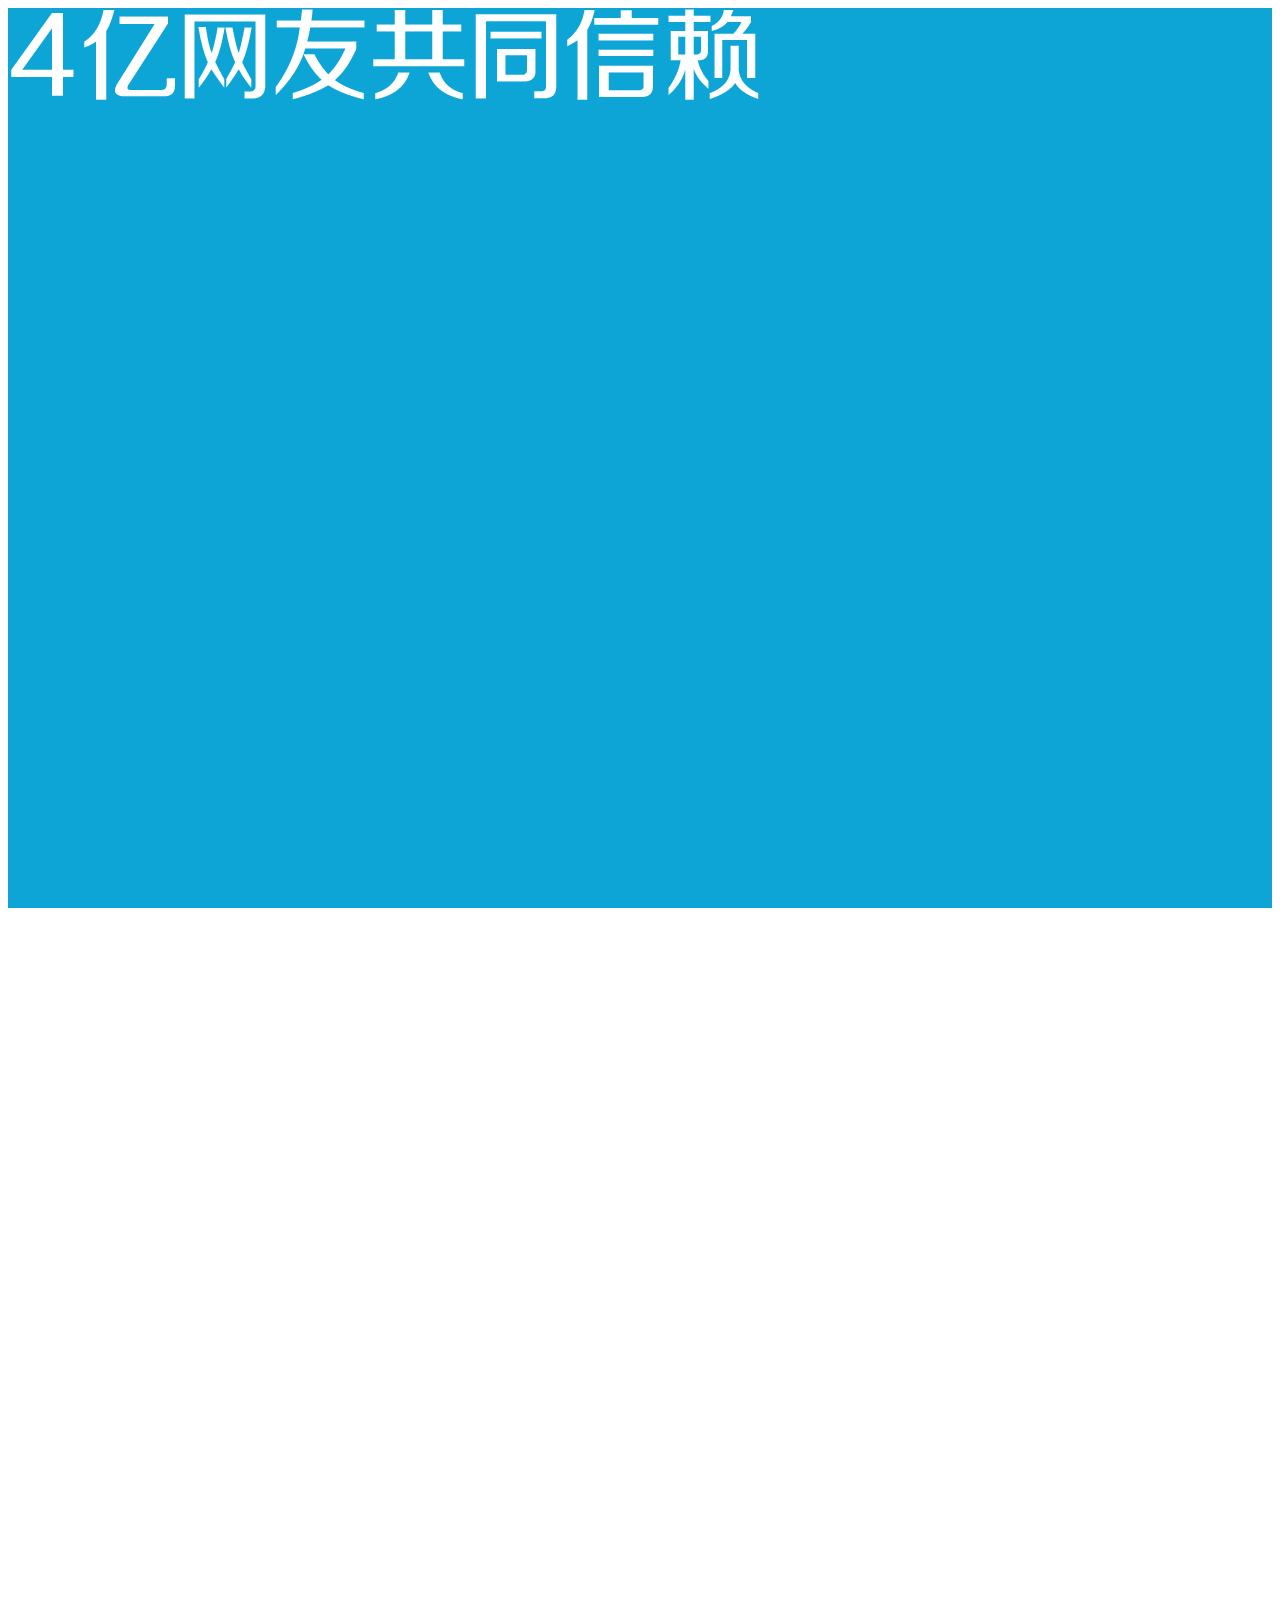
<file: index.html>
<!DOCTYPE html>
<html lang="en">
<head>
	<meta charset="UTF-8">
	<title>360</title>
	<link rel="stylesheet" href="./css/main.css">
</head>
<body>
	<div id="fullpage">
		<!-- 第一屏 -->
		<div class="section first">
			<!-- LOGO -->
			<div class="logo"></div>
			<!-- 文字 -->
			<div class="text">
				<img src="./images/text_1.png" alt="">
				<img src="./images/text_2.png" alt="">
				<img src="./images/text_3.png" alt="">
				<img src="./images/text_4.png" alt="">
				<img src="./images/text_5.png" alt="">
				<img src="./images/text_6.png" alt="">
				<img src="./images/text_7.png" alt="">
				<img src="./images/text_8.png" alt="">
			</div>
			<!-- 信息 -->
			<div class="info"></div>
		</div>
		<!-- 第二屏 -->
		<div class="section second">
			<!-- 盾牌 -->
			<div class="shield">
				<img src="./images/shield_1.png" alt="">
				<img src="./images/shield_2.png" alt="">
				<img src="./images/shield_3.png" alt="">
				<img src="./images/shield_4.png" alt="">
				<img src="./images/shield_5.png" alt="">
				<img src="./images/shield_6.png" alt="">
				<img src="./images/shield_7.png" alt="">
				<img src="./images/shield_8.png" alt="">
				<img src="./images/shield_9.png" alt="">
			</div>
			<!-- 信息 -->
			<div class="info"></div>
		</div>
		<!-- 第三屏 -->
		<div class="section third">
			<!-- 信息 -->
			<div class="info"></div>
			<!-- 圆环 -->
			<div class="circle"></div>
			<!-- 火箭 -->
			<div class="rocket"></div>
		</div>
		<!-- 第四屏 -->
		<div class="section fourth">
			<!-- 搜索 -->
			<div class="search">
				<div class="key"></div>
				<div class="input"></div>
				<div class="wrap">
					<div class="result"></div>
				</div>
			</div>
			<!-- 信息 -->
			<div class="info"></div>
		</div>
		<!-- 第五屏 -->
		<div class="section fifth">
			<!-- 信息 -->
			<div class="info"></div>
			<!-- 浏览器 -->
			<div class="broswer">
				<!-- 四边框 -->
				<div class="leftline"></div>
				<div class="topline"></div>
				<div class="rightline"></div>
				<div class="bottomline"></div>
				<!-- 工具栏 -->
				<div class="toolbar"></div>
				<!-- 边框盒子 -->
				<div class="box">
					<span></span>
				</div>
				<div class="line"></div>
				<!-- 其它 -->
				<div class="extra"></div>
			</div>
		</div>
	</div>
	<script src="./js/jquery.min.js"></script>
	<script src="./js/jquery.fullPage.min.js"></script>
	<script>
		$('#fullpage').fullpage({
			// 设置背景色
			sectionsColor : ['#0da5d6', '#2AB561', '#DE8910', '#16BA9D', '#0DA5D6'],
			afterLoad: function (anchorLink, index) {
				$('.section').removeClass('current');
				// 延时100毫秒执行
				setTimeout(function () {
					$('.section').eq(index - 1).addClass('current');
				}, 100);
			}
		});
	</script>
</body>
</html>
</file>
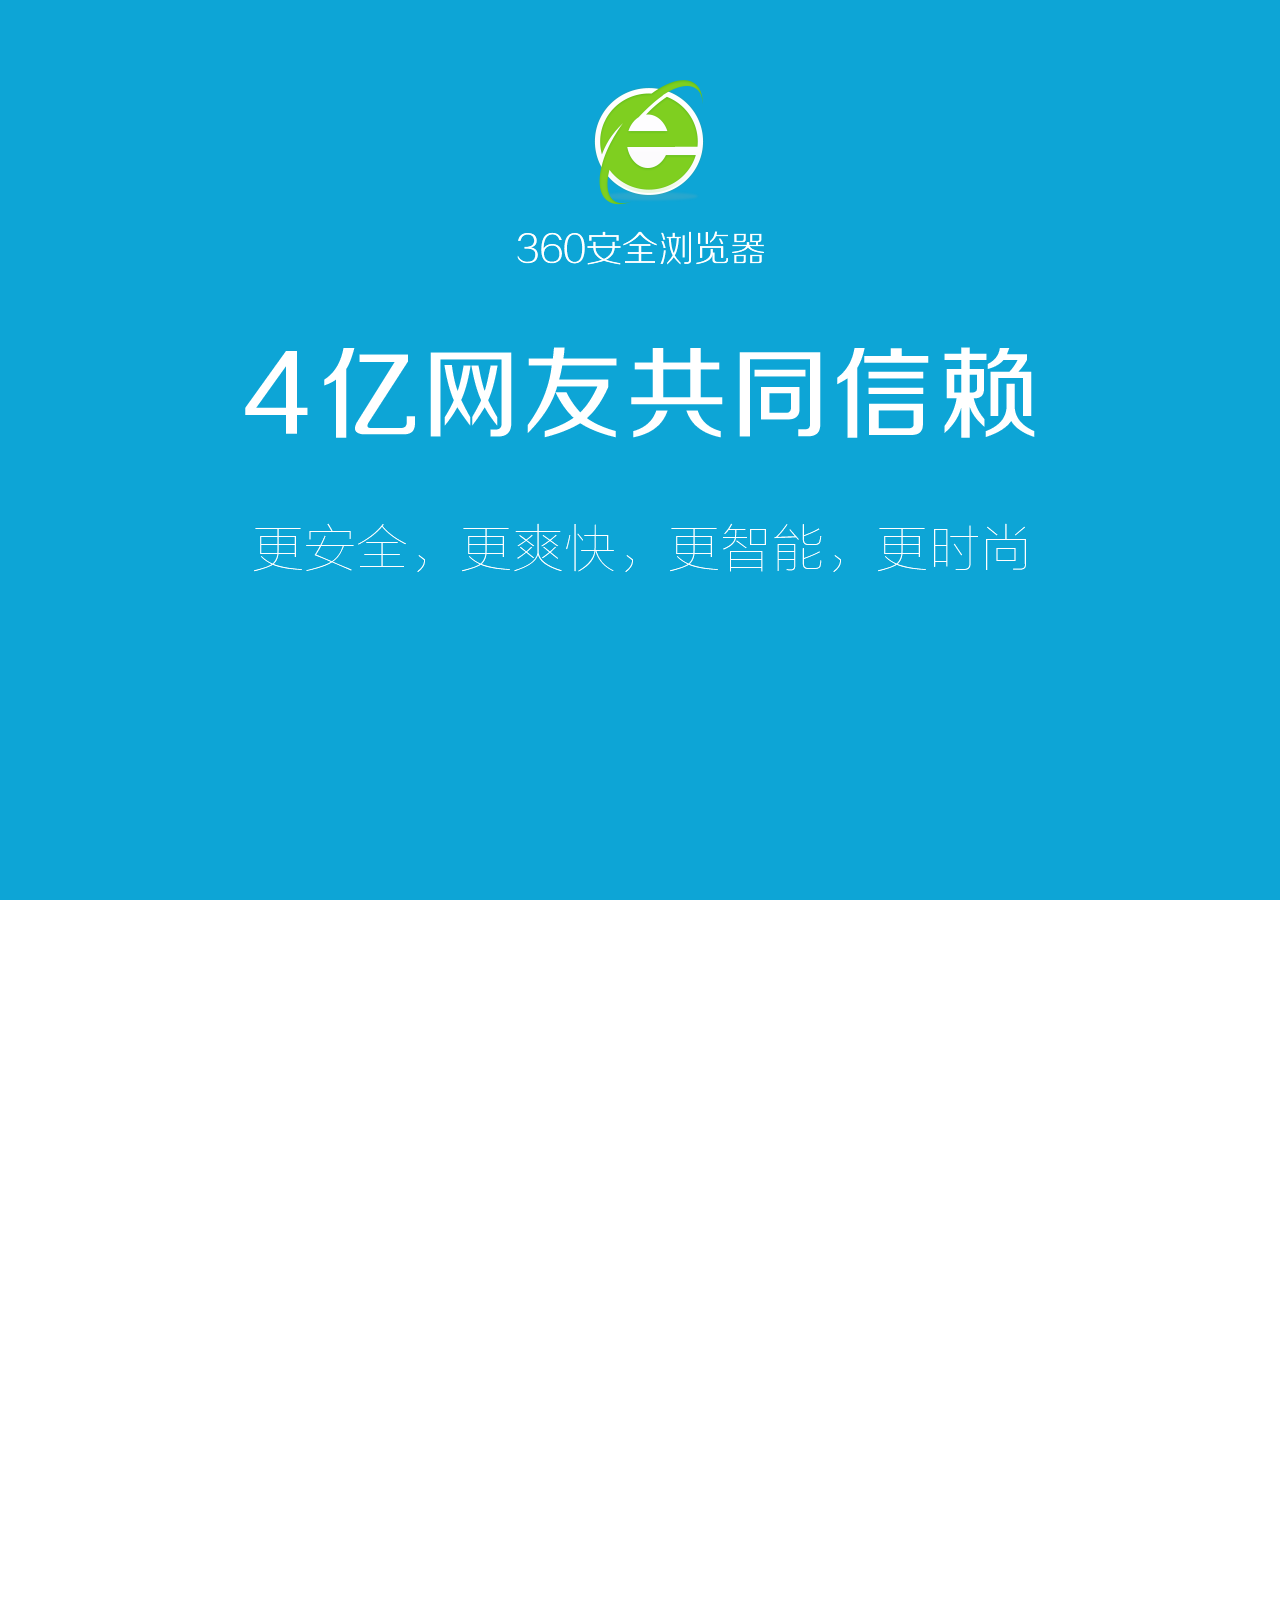
<file: 360.html>
<!DOCTYPE html>
<html lang="en">
<head>
    <meta charset="UTF-8">
    <title>Title</title>
    <!--使用到jQuery-->
    <script src="js/jquery.min.js"></script>
    <!--导入jQuery 的插件包-->
    <script src="js/jquery.fullPage.min.js"></script>

    <style>
            body{
                margin: 0;
                padding: 0;
            }

            .first{
                 padding-top: 80px;
            }

            .first .logo{
                 width: 100%;
                 background: url("images/logo.png") no-repeat center center;
                 height: 186px;
            }

            .first .text{
                    text-align: center;
                    margin: 80px 0;
            }

            .first img{
                 margin: 0 34px;
                 opacity: 0.1;
            }

            .first .info{
                     width: 100%;
                     background: url("images/info_1.png") no-repeat center center;
                     height: 49px;
            }


             /*第一屏动画

                我滚到第一屏，我就会给第一屏添加一个class属性值等于 current
             */

            .first.current img{
                   transition:all 1s linear;
                   margin: 0 3px;
                   opacity: 1;

            }
            /*第二屏。。*/
            .seconds>div{
                 display: flex;
                 justify-content: space-around;
                 align-items: center;
            }


            .seconds .shield{
                    width: 500px;

            }

            .seconds .info{
                 background: url("images/info_2.png");
                 height: 309px;
                 width: 635px;
            }

            .seconds .shield img:nth-child(1){
                    transform: rotate(45deg) translate(300px,300px);
            }
            .seconds .shield img:nth-child(2){
                transform: translate(200px,200px) rotate(45deg) ;

            }
            .seconds .shield img:nth-child(3){
                transform: translate(400px,340px) rotate(45deg) ;
            }


            /*第二屏动画*/
            .seconds.current .shield img{
                transition:all 1s linear;
                transform: translate(0px,0px) rotate(0deg) ;
            }

            /*第三屏*/
            .third{
                 position: relative;
                 overflow: hidden;
            }

            .third>div{
                display: flex;
                justify-content: space-around;
                align-items: center;
            }

            .third .info{
                 background: url("images/info_3.png");
                 width: 631px;
                 height: 278px;
            }

            .third .cricle{
                background: url("images/circle.png");
                width: 453px;
                height: 449px;
            }

            .third .rocket{
                background: url("images/rocket.png");
                width: 203px;
                height: 204px;
                position: absolute;
                left: 0;
                bottom: 0;
                transform:translate(200px,300px)
            }

            /*第三屏动画.*/
            .third.current .rocket{
                transition: all 1s linear;
                transform:translate(1040px,-240px)
            }

            /*第四屏..*/
            .fourth>div{
                 display: flex;
                 justify-content: space-around;
                 align-items: center;
            }

            .fourth .info{
                 background: url("images/info_4.png");
                 width: 612px;
                 height: 299px;
            }

            .fourth .search{
                 width: 529px;
                 height: 340px;
                 position: relative;
                 transform: translateX(-120%);
            }

            .fourth .search .toolbar{
                   background: url("images/search.png");
                   width: 529px;
                   height: 66px;

            }

            .fourth .key{
                 background: url("images/key.png");
                 width: 0px;
                 height: 22px;
                 position: absolute;
                 left: 20px;
                 top: 23px;
            }

            .fourth .wrap{
                 transform: translateY(-13px);
                 overflow: hidden;
            }

            .fourth .result{
                 transform:translateY(-100%);
                 background: url("images/result.png");
                 width: 529px;
                 height: 372px;
            }


            /*第四屏的动画效果..*/

            .fourth.current .search{
                transition:all 1s linear;
                transform: translateX(0);
            }

            .fourth.current .key{
                animation: mykey 1s steps(5) 1s forwards;
            }

            @keyframes mykey {
                    from{
                        width: 0px;
                    }to{
                        width: 99px;
                    }
            }

            .fourth.current .result{
                 transition:all 1s linear 2.3s;
                 transform: translateY(0);
            }

            /*第五屏*/
            .fifth{
                overflow: hidden;
            }

            .fifth>div{
                display: flex;
                flex-direction: column;
                align-items: center;
            }

            .fifth .info{
                 background: url("images/info_5.png");
                 width: 1077px;
                 height: 134px;
                 margin: 30px 0;
            }

            .fifth .browser{
                 background: url("images/toolbar.png") left top no-repeat;
                 width: 1004px;
                 flex: 1;
                 position: relative;
            }



            .fifth .left{
                 position: absolute;
                 left: 0;
                 width: 1px;
                 height: 100%;
                 background: #fff;
                 transform:translateY(-100%);
                 opacity: 0;
            }


            .fifth .right{
                position: absolute;
                right: 0;
                width: 1px;
                height: 100%;
                background: #fff;
                transform: translateY(100%);
                opacity: 0;
            }
            .fifth .top{
                position: absolute;
                left: 0;
                top:0;
                height: 1px;
                width: 100%;
                background: #fff;
                transform:translateX(100%);
                opacity: 0;
            }
            .fifth .bottom{
                position: absolute;
                left: 0;
                bottom: 0;
                height: 1px;
                width: 100%;
                background: #fff;

            }

            .fifth .toolbarline{
                 position: absolute;
                 height: 29px;
                 width: 0px;
                 left: 78px;
                 top: 29px;
                 border: 1px solid #fff;
                 border-radius: 2px;
                 opacity: 0;
            }


            .fifth .extra{
                  position: absolute;
                  right: 0;
                  bottom: 0;
                  background: url("images/extra.png");
                 width: 394px;
                  height: 29px;
            }


            .fifth .extraline{
                 height: 1px;
                 width: 100%;
                 background: #fff;
                 position: absolute;
                 bottom: 26px;
            }


            .fifth.current .left{
                transition:all 1s linear;
                transform:translateY(0);
                opacity: 1;
            }

            .fifth.current .right{
                transition:all 1s linear;
                transform:translateY(0);
                opacity: 1;
            }


            .fifth.current .top{
                 transition:all 1s linear;
                 opacity: 1;
                 transform: translateX(0);
            }

            .fifth.current .toolbarline{
                transition:all 1s linear 1s;
                opacity: 0.8;
                width: 912px;
            }



    </style>

</head>
<body>
        <!--因为我要用到jQuery 这个fullpage 插件
        jQuery 的这个插件要求每一屏必须有一个class 属性，它的值等于section
      然后jQuery 会根据这个section 去生成对应的html 代码.
        -->
        <div id="fullpage">
                <div class="section first">
                        <div class="logo"></div>
                        <div class="text">
                                <img src="images/text_1.png">
                                <img src="images/text_2.png">
                                <img src="images/text_3.png">
                                <img src="images/text_4.png">
                                <img src="images/text_5.png">
                                <img src="images/text_6.png">
                                <img src="images/text_7.png">
                                <img src="images/text_8.png">
                        </div>
                        <div class="info"></div>
                </div>
                <div class="section seconds">
                        <div class="shield">
                            <img src="images/shield_1.png">
                            <img src="images/shield_2.png">
                            <img src="images/shield_3.png">
                            <img src="images/shield_4.png">
                            <img src="images/shield_5.png">
                            <img src="images/shield_6.png">
                            <img src="images/shield_7.png">
                            <img src="images/shield_8.png">
                            <img src="images/shield_9.png">
                        </div>
                        <div class="info"></div>
                </div>
                <div class="section third">
                        <div class="info"></div>
                        <div class="cricle"></div>
                        <div class="rocket"></div>
                </div>
                <div class="section fourth">
                     <!--第四屏..-->
                    <div class="search">
                           <div class="toolbar"></div>
                           <div class="key"></div>
                           <div class="wrap">
                                <div class="result"></div>
                           </div>
                    </div>
                    <div class="info"></div>
                </div>
                <div class="section fifth">
                        <div class="info"></div>
                        <div class="browser">
                                <div class="toolbarline"></div>
                                <div class="left"></div>
                                <div class="top"></div>
                                <div class="right"></div>
                                <div class="bottom"></div>
                                <div class="extra"></div>
                            <div class="extraline"></div>
                        </div>

                </div>
        </div>

        <script>
                $(function(){
                     /*调用的是插件里面的方法，
                     * 不能在jQuery 的文档里面找到该方法.
                     *
                     * 这个是调用插件的方法
                     * 我需要往这个方法里面传递参数.
                     *
                     * 这个参数接受的是一个json
                     *
                     *
                     * */
                     $("#fullpage").fullpage({
                            /*我可以在这里定义每一屏的颜色*/
                         sectionsColor:['#0da5d6','#2AB561', '#DE8910', '#16BA9D', '#0DA5D6'],
                         /*有一个事件，当滚轮滚动的时候触发。*/
                         /*接受两个参数...
                         *
                         * index 是滚动当前的这一屏索引..
                         * */
                         afterLoad:function(afterlink,index){

                                /*假设我滚动到某一屏，我就给这个一屏添加一个class 属性值
                                * 然后我在样式里面可以定义这个class 对应的样式
                                * 然后一滚动到这个位置，我就这一屏添加class，
                                * 我假设在样式里面添加了样式，就可以来执行动画了.
                                * */
                                /*我把其它的current 给移除掉..*/
                                $(".section").removeClass("current");
                                //可以延迟给第一屏添加current
                                setTimeout(function(){
                                    $(".section").eq(index-1).addClass("current");
                                },100);
                         }
                     });
                })
        </script>
</body>
</html>
</file>
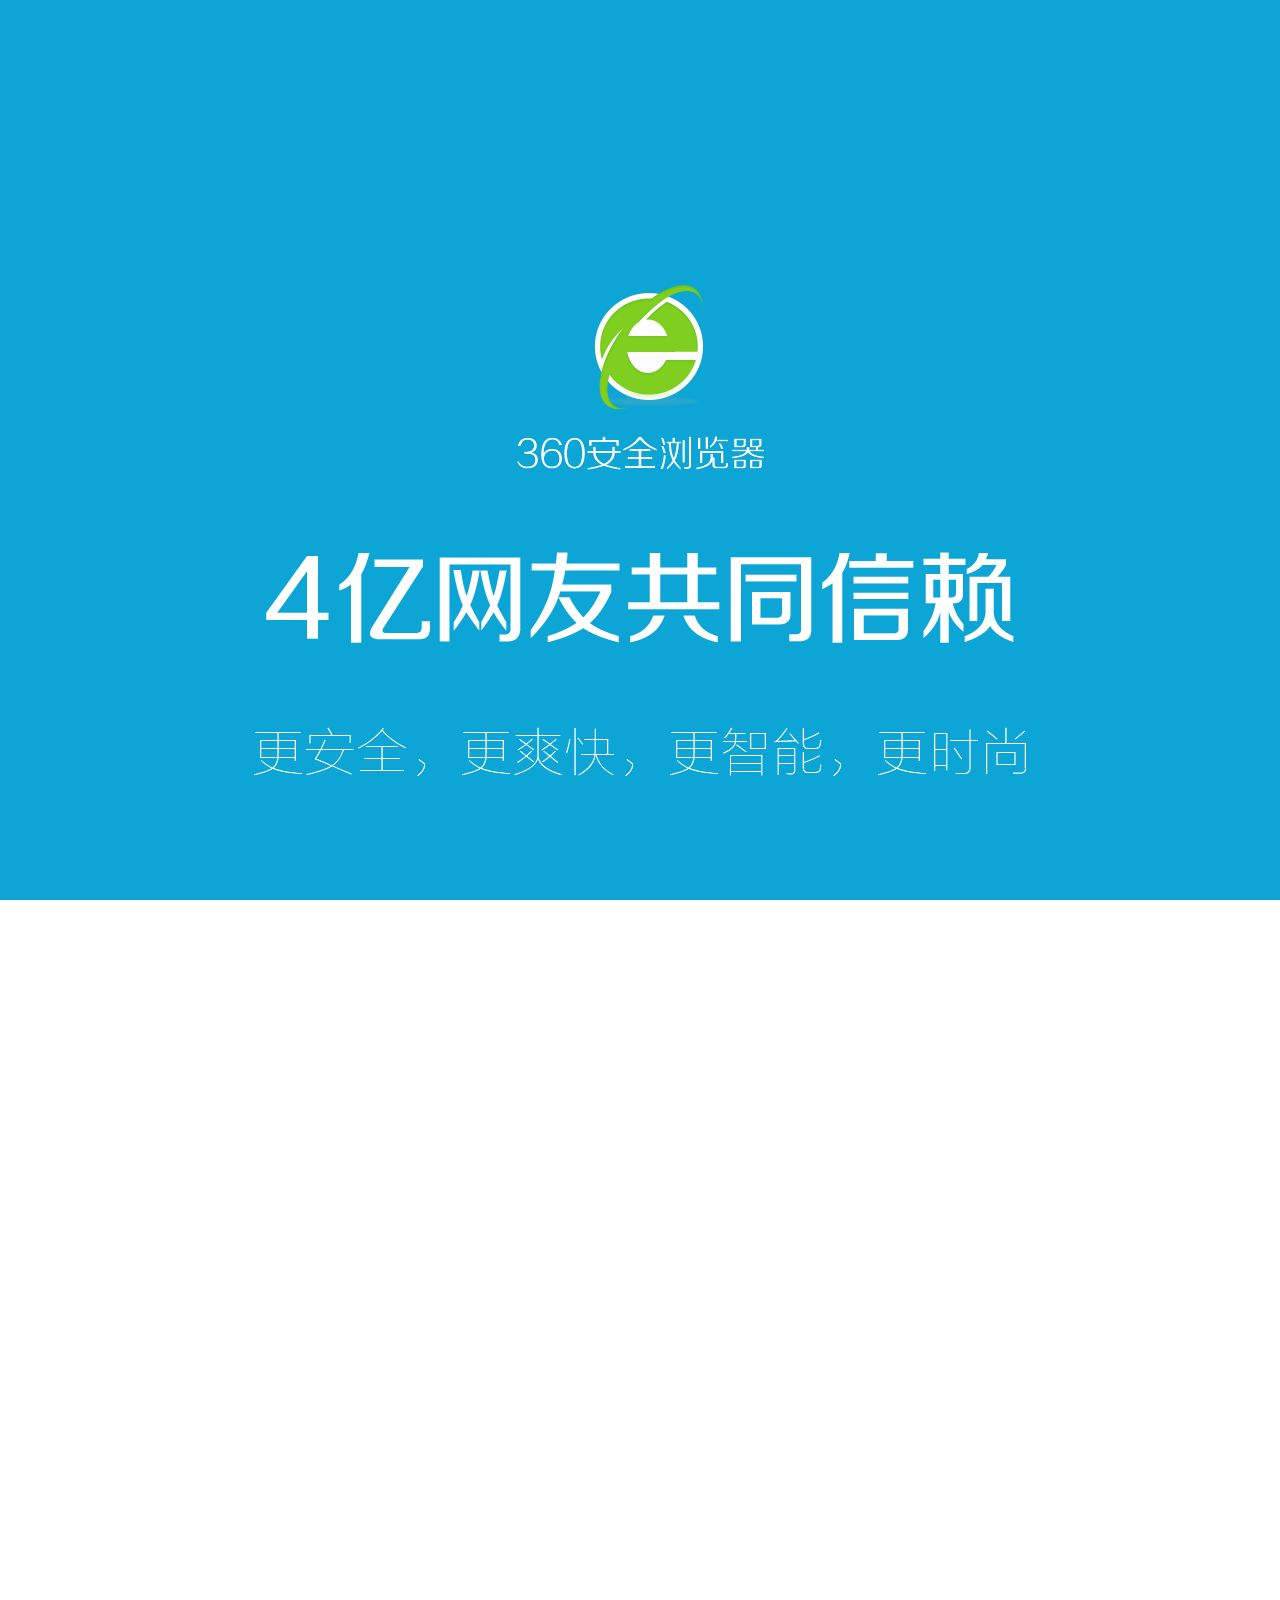
<file: 360index.html>
<!DOCTYPE html>
<html>
<head>
<meta charset="utf-8">
<meta http-equiv="X-UA-Compatible" content="IE=edge,chrome=1">
<title>360-css3</title>
<meta name="description" content="">
<meta name="keywords" content="">
<link href="css/jquery.fullPage.css" rel="stylesheet">
<link href="css/main.css" rel="stylesheet">

<script type="text/javascript" src="js/jquery-2.2.3.js"></script>
<script type="text/javascript" src="js/jquery.fullPage.js"></script>
</head>
<body>
    <div id="fullpage">
    	<div class="section p1">
    		<div class="logo"></div>
    		<div class="text">
    			<img src="images/text_1.png"/>
    			<img src="images/text_2.png"/>
    			<img src="images/text_3.png"/>
    			<img src="images/text_4.png"/>
    			<img src="images/text_5.png"/>
    			<img src="images/text_6.png"/>
    			<img src="images/text_7.png"/>
    			<img src="images/text_8.png"/>
    		</div>
    		<div class="info"></div>
    	</div>
    	<div class="section p2">
    		<div class="shiled">
    			<img src="images/shield_1.png"/>
    			<img src="images/shield_2.png"/>
    			<img src="images/shield_3.png"/>
    			<img src="images/shield_4.png"/>
    			<img src="images/shield_5.png"/>
    			<img src="images/shield_6.png"/>
    			<img src="images/shield_7.png"/>
    			<img src="images/shield_8.png"/>
    			<img src="images/shield_9.png"/>
    		</div>
    		<div class="info"></div>
    	</div>
    	<div class="section p3">
            <div class="info"></div> 
            <div class="circle"></div>
            <div class="rocket"></div>  
        </div>
    	<div class="section p4">
         <div class="serach">
            <div class="toolbar"></div>
            <div class="key"></div>
            <div class="wrap">
                <div class="result"></div>
            </div>
         </div>
         <div class="info"></div>   
        </div>
    	<div class="section p5">
            <div class="info"></div>
            <div class="browser">
                <div class="toolbar"></div>
                <div class="left"></div>
                <div class="top"></div>
                <div class="right"></div>
                <div class="bottom"></div>
                <div class="extraline"></div>
                <div class="extra"></div>
            </div>   
        </div>
    </div>
  <script type="text/javascript" src="js/index.js"></script>
</body>
</html>
</file>
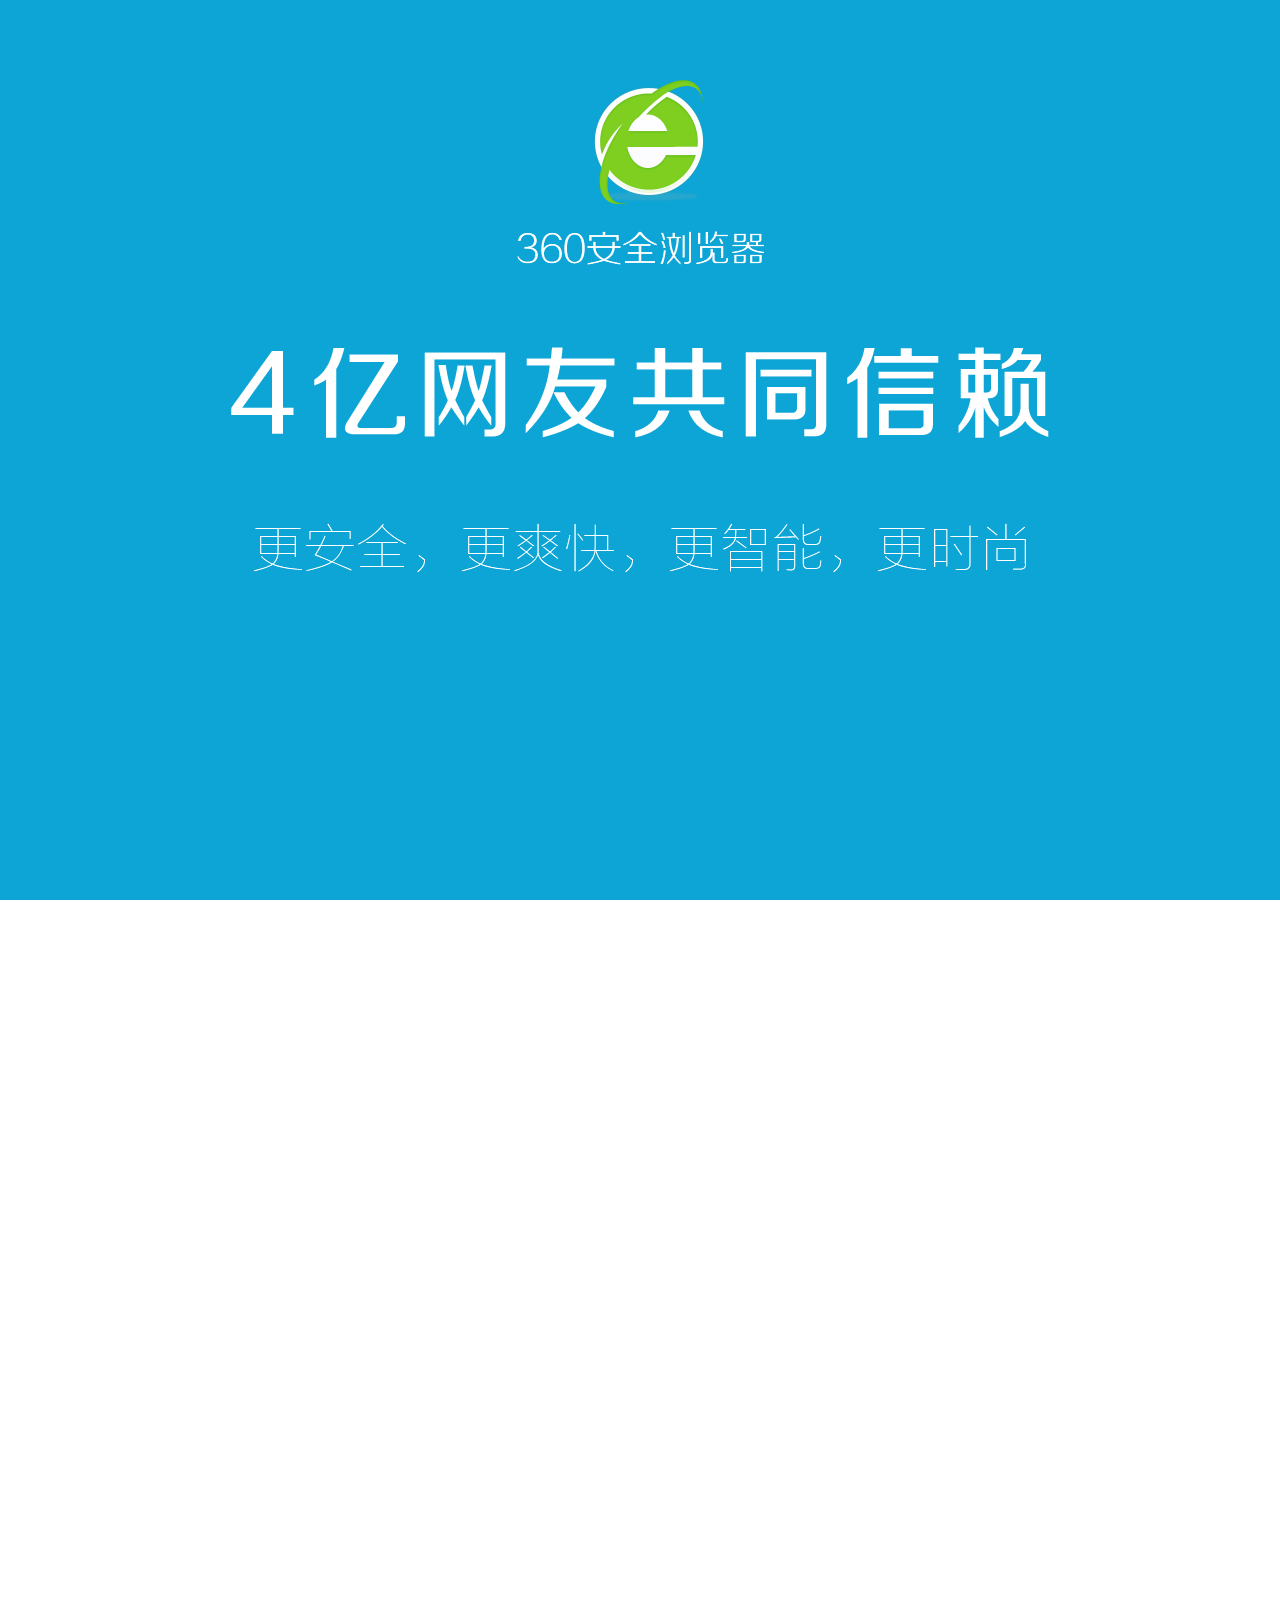
<file: copy.html>
<!DOCTYPE html>
<html lang="en">
<head>
    <meta charset="UTF-8">
    <title>360 案例</title>
    <script src="js/jquery.min.js"></script>
    <script src="js/jquery.fullPage.min.js"></script>
    <style>
            body{
                margin: 0;
                padding: 0;
            }
            /*第一屏*/
            .first{
                padding-top: 80px;
            }

            .first .logo{
                  width: 100%;
                  background-image: url("images/logo.png");
                  background-repeat: no-repeat;
                  height: 186px;
                  background-position: center center;
            }

            .first .text{
                text-align: center;
                margin: 80px 0px;
            }
            .first img{
                margin: 0px 34px;
                opacity: 0;
            }

            .first .info{
                 height: 49px;
                 width: 100%;
                 background: url("images/info_1.png") center center no-repeat;
            }

            /*第一屏动画.*/
            .first.current img{
                transition:all 1s linear;
                opacity: 1;
                margin: 0px 5px;
            }
            /*第二屏幕*/
            .seconds>div{
                 display: flex;
                 justify-content: space-around;
                 align-items: center;
            }

            .seconds{
                overflow: hidden;
            }

            .seconds .shield{
                 width: 500px;
            }
            .seconds .info{
                 background: url("images/info_2.png");
                 height: 309px;
                 width: 635px;
            }

            .seconds img:nth-child(1){
                 transform: translate(-100%,-100%) rotateZ(30deg);
            }

            .seconds img:nth-child(2){
                transform: translate(-100%,-100%) rotateZ(30deg);
            }
            .seconds img:nth-child(3){
                transform: translate(100%,100%) rotateZ(30deg);
            }
            .seconds img:nth-child(4){
                transform: translate(-100%,-100%) rotateZ(30deg);
            }
            .seconds img:nth-child(5){
                transform: translate(200%,200%) rotateZ(30deg);
            }
            .seconds img:nth-child(6){
                transform: translate(100%,100%) rotateZ(30deg);
            }
            .seconds img:nth-child(7){
                transform: translate(-80%,-90%) rotateZ(30deg);
            }
            .seconds img:nth-child(8){
                transform: translate(-100%,-100%) rotateZ(30deg);
            }
            .seconds img:nth-child(9){
                transform: translate(100%,100%) rotateZ(30deg);
            }
            /*第二屏动画*/
            .seconds.current img{
                transition:all 1s linear;
                transform: translate(0,0) rotateZ(0deg);
            }

            .third {
                position: relative;
                overflow: hidden;
            }

            /*第三屏*/
            .third>div{
                display: flex;
                justify-content: space-around;
                align-items: center;
            }

            .third .info{
                 width: 631px;
                 height: 278px;
                 background: url("images/info_3.png");
            }

            .third .cricle{
                 background: url("images/circle.png");
                 width: 453px;
                 height: 449px;
            }

            .third .rocket{
                 position: absolute;
                 bottom: 0;
                 background: url("images/rocket.png");
                 width: 203px;
                 height: 204px;
                 left: 0;
                 transform: translate(200px ,300px);
            }

            .third.current .rocket{
                transition:all 1s linear;
                transform: translate(960px ,-240px);
            }

            .fourth>div{
                display: flex;
                justify-content: space-around;
                align-items: center;
            }

            .fourth .info{
                 background: url("images/info_4.png");
                 width: 612px;
                 height: 299px;
            }

            .fourth .search{
                 width: 529px;
                 height: 340px;
                 position: relative;
                 transform: translateX(-120%);

            }
            .fourth .toolbar{
                 background: url("images/search.png");
                 width: 529px;
                 height: 66px;
            }
            .fourth .key{
                 position: absolute;
                 left: 20px;
                 top: 23px;
                 background: url("images/key.png");
                /* width: 99px;*/
                 width: 0px;
                 height: 22px;
            }

            .fourth .wrap{
                  width: 539px;
                  height: 372px;
                  transform: translateY(-14px);
                  overflow: hidden;
            }
            .fourth .result{
                 background: url("images/result.png");
                 width: 529px;
                 height: 372px;
                 transform: translateY(-100%);
            }

            /*第四屏动画.*/
            .fourth.current .search{
                  transition:all 1s linear;
                  transform:translateX(0);
            }

            .fourth.current .key{
                  animation: key 1s steps(5) 1 1.2s forwards;
            }

            .fourth.current .result{
                animation: beat 1s linear 1 2.2s forwards;
            }

            @keyframes key {
                  from{
                      width: 0px;
                  }
                  to{
                      width: 99px;
                  }
            }

            @keyframes beat {
                  from{
                        transform: translateY(-100%);
                  }to{
                        transform: translateY(0);
                  }
            }

            /*第五屏幕..*/
            .fifth>div{
                 display: flex;
                 flex-direction: column;
                 align-items: center;
            }

            .fifth .info{
                 background: url("images/info_5.png") no-repeat center center;
                 width: 1077px;
                 height: 134px;
                 margin: 30px 0;
            }

            .fifth .browser{
                 background: url("images/toolbar.png") left top no-repeat;
                 width: 1004px;
                 flex: 1;
                 position: relative;
            }

            .left{
                 position: absolute;
                 width: 1px;
                 height:100%;
                 left:0;
                 top: 0;
                 background: #fff;
                 transform: translateY(-100%);
            }
            .right{
                position: absolute;
                width: 1px;
                height:100%;
                right:0;
                top: 0;
                background: #fff;
                transform:translateY(100%);
            }
            .top{
                position: absolute;
                height: 1px;
                width:100%;
                top: 0;
                background: #fff;
            }
            .bottom{
                position: absolute;
                width: 100%;
                height:1px;
                bottom:0;
                background: #fff;
            }

            .extra{
                 position: absolute;
                 bottom: 0;
                 right: 0;
                 background: url("images/extra.png") no-repeat right bottom ;
                 width: 394px;
                 height: 29px;
            }

            .extra_line{
                 height: 1px;
                 position: absolute;
                 width: 100%;
                 bottom: 26px;
                 background: #fff;
            }

            .toolbarline{
                 width: 916px;
                 height: 29px;
                 position: absolute;
                 top: 29px;
                 border: 1px solid #fff;
                 left: 75px;
                 border-radius: 2px;
            }

            .fifth.current .left{
                 transition:all 1s linear;
                 transform:translateY(0);
            }

            .fifth.current .right{
                transition:all 1s linear;
                transform:translateY(0);
            }

    </style>
</head>
<body>
    <div id="fullpageId">
        <div class="section first">
              <div class="logo"></div>
              <div class="text">
                  <img src="images/text_1.png">
                  <img src="images/text_2.png">
                  <img src="images/text_3.png">
                  <img src="images/text_4.png">
                  <img src="images/text_5.png">
                  <img src="images/text_6.png">
                  <img src="images/text_7.png">
                  <img src="images/text_8.png">
              </div>
              <div class="info"></div>
        </div>
        <div class="section seconds">
              <div class="shield">
                  <img src="images/shield_1.png">
                  <img src="images/shield_2.png">
                  <img src="images/shield_3.png">
                  <img src="images/shield_4.png">
                  <img src="images/shield_5.png">
                  <img src="images/shield_6.png">
                  <img src="images/shield_7.png">
                  <img src="images/shield_8.png">
                  <img src="images/shield_9.png">
              </div>
              <div class="info"></div>
        </div>
        <div class="section third">
                <div class="info"></div>
                <div class="cricle"></div>
                <div class="rocket"></div>
        </div>
        <div class="section fourth">
                <div class="search">
                        <div class="key"></div>
                        <div class="toolbar"></div>
                        <div class="wrap">
                                <div class="result"></div>
                        </div>
                </div>
                <div class="info"></div>
        </div>
        <div class="section fifth">
                <div class="info"></div>
                <div class="browser">
                        <div class="toolbarline"></div>
                        <div class="left"></div>
                        <div class="right"></div>
                        <div class="top"></div>
                        <div class="bottom"></div>

                        <div class="extra_line"></div>
                        <div class="extra"></div>
                </div>
        </div>
    </div>
    <script>
            $(function(){
                    $("#fullpageId").fullpage({
                        sectionsColor : ['#0da5d6', '#2AB561', '#DE8910', '#16BA9D', '#0DA5D6'],
                        afterLoad: function (anchorLink, index) {
                            $('.section').removeClass('current');
                            // 延时100毫秒执行
                           setTimeout(function () {
                                $('.section').eq(index - 1).addClass('current');
                          }, 100);
                        }
                    })
            });
    </script>
</body>
</html>
</file>
<file: css/main.css>
@charset "UTF-8";#fullpage .p1{padding-top:80px}#fullpage .p1 .logo{background:url(../images/logo.png) no-repeat center;height:186px;width:100%;margin:0 auto}#fullpage .p1 .text{text-align:center;line-height:1;margin:80px 0}#fullpage .p1 .text img{opacity:0;margin:0 24px}#fullpage .p1 .info{background:url(../images/info_1.png) no-repeat center;height:49px}#fullpage .p1.current .text img{margin:0;opacity:1;-webkit-transition:all 3s ease-out .3s;-moz-transition:all 3s ease-out .3s;-ms-transition:all 3s ease-out .3s;-o-transition:all 3s ease-out .3s;transition:all 3s ease-out .3s}#fullpage .p2 div{display:flex;justify-content:space-around;align-items:center}#fullpage .p2 .shiled{width:500px;height:491px;flex-wrap:wrap}#fullpage .p2 .shiled img{flex-grow:1}#fullpage .p2 .shiled img:nth-child(1){transform:translate(300px,300px) rotate(45deg)}#fullpage .p2 .shiled img:nth-child(2){transform:translate(200px,200px) rotate(45deg)}#fullpage .p2 .shiled img:nth-child(3){transform:translate(400px,340px) rotate(45deg)}#fullpage .p2 .info{width:635px;background:url(../images/info_2.png) no-repeat center;height:309px}#fullpage .p2.current .shiled img:nth-child(1){-webkit-transition:all 1s linear 0s;-moz-transition:all 1s linear 0s;-ms-transition:all 1s linear 0s;-o-transition:all 1s linear 0s;transition:all 1s linear 0s;transform:translate(0,0) rotate(0)}#fullpage .p2.current .shiled img:nth-child(2){-webkit-transition:all 1s linear 0s;-moz-transition:all 1s linear 0s;-ms-transition:all 1s linear 0s;-o-transition:all 1s linear 0s;transition:all 1s linear 0s;transform:translate(0,0) rotate(0)}#fullpage .p2.current .shiled img:nth-child(3){-webkit-transition:all 1s linear 0s;-moz-transition:all 1s linear 0s;-ms-transition:all 1s linear 0s;-o-transition:all 1s linear 0s;transition:all 1s linear 0s;transform:translate(0,0) rotate(0)}#fullpage .p3>div{display:flex;justify-content:space-around;align-items:center}#fullpage .p3 .info{width:631px;height:278px;background:url(../images/info_3.png) no-repeat center}#fullpage .p3 .circle{width:453px;height:449px;background:url(../images/circle.png) no-repeat center}#fullpage .p3 .rocket{width:203px;height:204px;background:url(../images/rocket.png) no-repeat center;position:absolute;left:0;bottom:0;transform:translate(200px,300px) rotate(0)}#fullpage .p3.current .rocket{transform:translate(1040px,-240px) rotate(0);-webkit-transition:all 1s linear 0s;-moz-transition:all 1s linear 0s;-ms-transition:all 1s linear 0s;-o-transition:all 1s linear 0s;transition:all 1s linear 0s}#fullpage .p4>div{display:flex;justify-content:space-around;align-items:center}#fullpage .p4 .serach{width:529px;height:340px;position:relative;-webkit-transform:translateX(-120%);-moz-transform:translateX(-120%);-ms-transform:translateX(-120%);-o-transform:translateX(-120%);transform:translateX(-120%)}#fullpage .p4 .serach .toolbar{width:520px;height:66px;background:url(../images/search.png) no-repeat 0 0}#fullpage .p4 .serach .key{position:absolute;width:0;height:22px;top:23px;left:20px;background:url(../images/key.png) no-repeat 0 0}@keyframes myanimate{from{width:0}to{width:99px}}#fullpage .p4 .serach .wrap{overflow:hidden;-webkit-transform:translateY(-13px);-moz-transform:translateY(-13px);-ms-transform:translateY(-13px);-o-transform:translateY(-13px);transform:translateY(-13px)}#fullpage .p4 .serach .wrap .result{width:529px;height:372px;background:url(../images/result.png) no-repeat center;-webkit-transform:translateY(-100%);-moz-transform:translateY(-100%);-ms-transform:translateY(-100%);-o-transform:translateY(-100%);transform:translateY(-100%)}#fullpage .p4 .info{width:612px;height:299px;background:url(../images/info_4.png) no-repeat center}#fullpage .p4.current .serach{-webkit-transform:translateX(0);-moz-transform:translateX(0);-ms-transform:translateX(0);-o-transform:translateX(0);transform:translateX(0);-webkit-transition:all 1s linear 0s;-moz-transition:all 1s linear 0s;-ms-transition:all 1s linear 0s;-o-transition:all 1s linear 0s;transition:all 1s linear 0s}#fullpage .p4.current .serach .key{animation:myanimate 1s steps(5) 1s forwards}#fullpage .p4.current .serach .result{-webkit-transform:translateY(0);-moz-transform:translateY(0);-ms-transform:translateY(0);-o-transform:translateY(0);transform:translateY(0);-webkit-transition:all 1s linear 2.3s;-moz-transition:all 1s linear 2.3s;-ms-transition:all 1s linear 2.3s;-o-transition:all 1s linear 2.3s;transition:all 1s linear 2.3s}#fullpage .p5>div{display:flex;justify-content:space-around;align-items:center;flex-direction:column}#fullpage .p5 .info{width:1077px;height:134px;margin:30px auto;background:url(../images/info_5.png)}#fullpage .p5 .browser{width:1004px;position:relative;flex:1;background:url(../images/toolbar.png) no-repeat left top}#fullpage .p5 .browser .top{position:absolute;left:0;height:1px;width:100%;background-color:#fff;-webkit-transform:translateX(100%);-moz-transform:translateX(100%);-ms-transform:translateX(100%);-o-transform:translateX(100%);transform:translateX(100%);opacity:0}#fullpage .p5 .browser .right{position:absolute;right:0;height:100%;width:1px;background-color:#fff;-webkit-transform:translateY(100%);-moz-transform:translateY(100%);-ms-transform:translateY(100%);-o-transform:translateY(100%);transform:translateY(100%);opacity:0}#fullpage .p5 .browser .bottom{position:absolute;bottom:0;height:1px;width:100%;background-color:#fff}#fullpage .p5 .browser .left{position:absolute;left:0;height:100%;width:1px;background-color:#fff;-webkit-transform:translateY(-100%);-moz-transform:translateY(-100%);-ms-transform:translateY(-100%);-o-transform:translateY(-100%);transform:translateY(-100%);opacity:0}#fullpage .p5 .browser .toolbar{position:absolute;height:29px;width:0;border:1px solid #fff;left:78px;top:29px;border-radius:2px;opacity:0}#fullpage .p5 .browser .extra{position:absolute;right:0;bottom:0;background:url(../images/extra.png) no-repeat 0 0;width:394px;height:29px}#fullpage .p5 .browser .extraline{position:absolute;bottom:26px;width:100%;height:1px;background-color:#fff}#fullpage .p5.current .browser .top{-webkit-transform:translateX(0);-moz-transform:translateX(0);-ms-transform:translateX(0);-o-transform:translateX(0);transform:translateX(0);opacity:1;-webkit-transition:all 1s linear 0s;-moz-transition:all 1s linear 0s;-ms-transition:all 1s linear 0s;-o-transition:all 1s linear 0s;transition:all 1s linear 0s}#fullpage .p5.current .browser .right{-webkit-transform:translateY(0);-moz-transform:translateY(0);-ms-transform:translateY(0);-o-transform:translateY(0);transform:translateY(0);opacity:1;-webkit-transition:all 1s linear 0s;-moz-transition:all 1s linear 0s;-ms-transition:all 1s linear 0s;-o-transition:all 1s linear 0s;transition:all 1s linear 0s}#fullpage .p5.current .browser .left{-webkit-transform:translateY(0);-moz-transform:translateY(0);-ms-transform:translateY(0);-o-transform:translateY(0);transform:translateY(0);opacity:1;-webkit-transition:all 1s linear 0s;-moz-transition:all 1s linear 0s;-ms-transition:all 1s linear 0s;-o-transition:all 1s linear 0s;transition:all 1s linear 0s}#fullpage .p5.current .browser .toolbar{opacity:.8;width:912px;-webkit-transition:all 1s linear 1s;-moz-transition:all 1s linear 1s;-ms-transition:all 1s linear 1s;-o-transition:all 1s linear 1s;transition:all 1s linear 1s}
</file>
